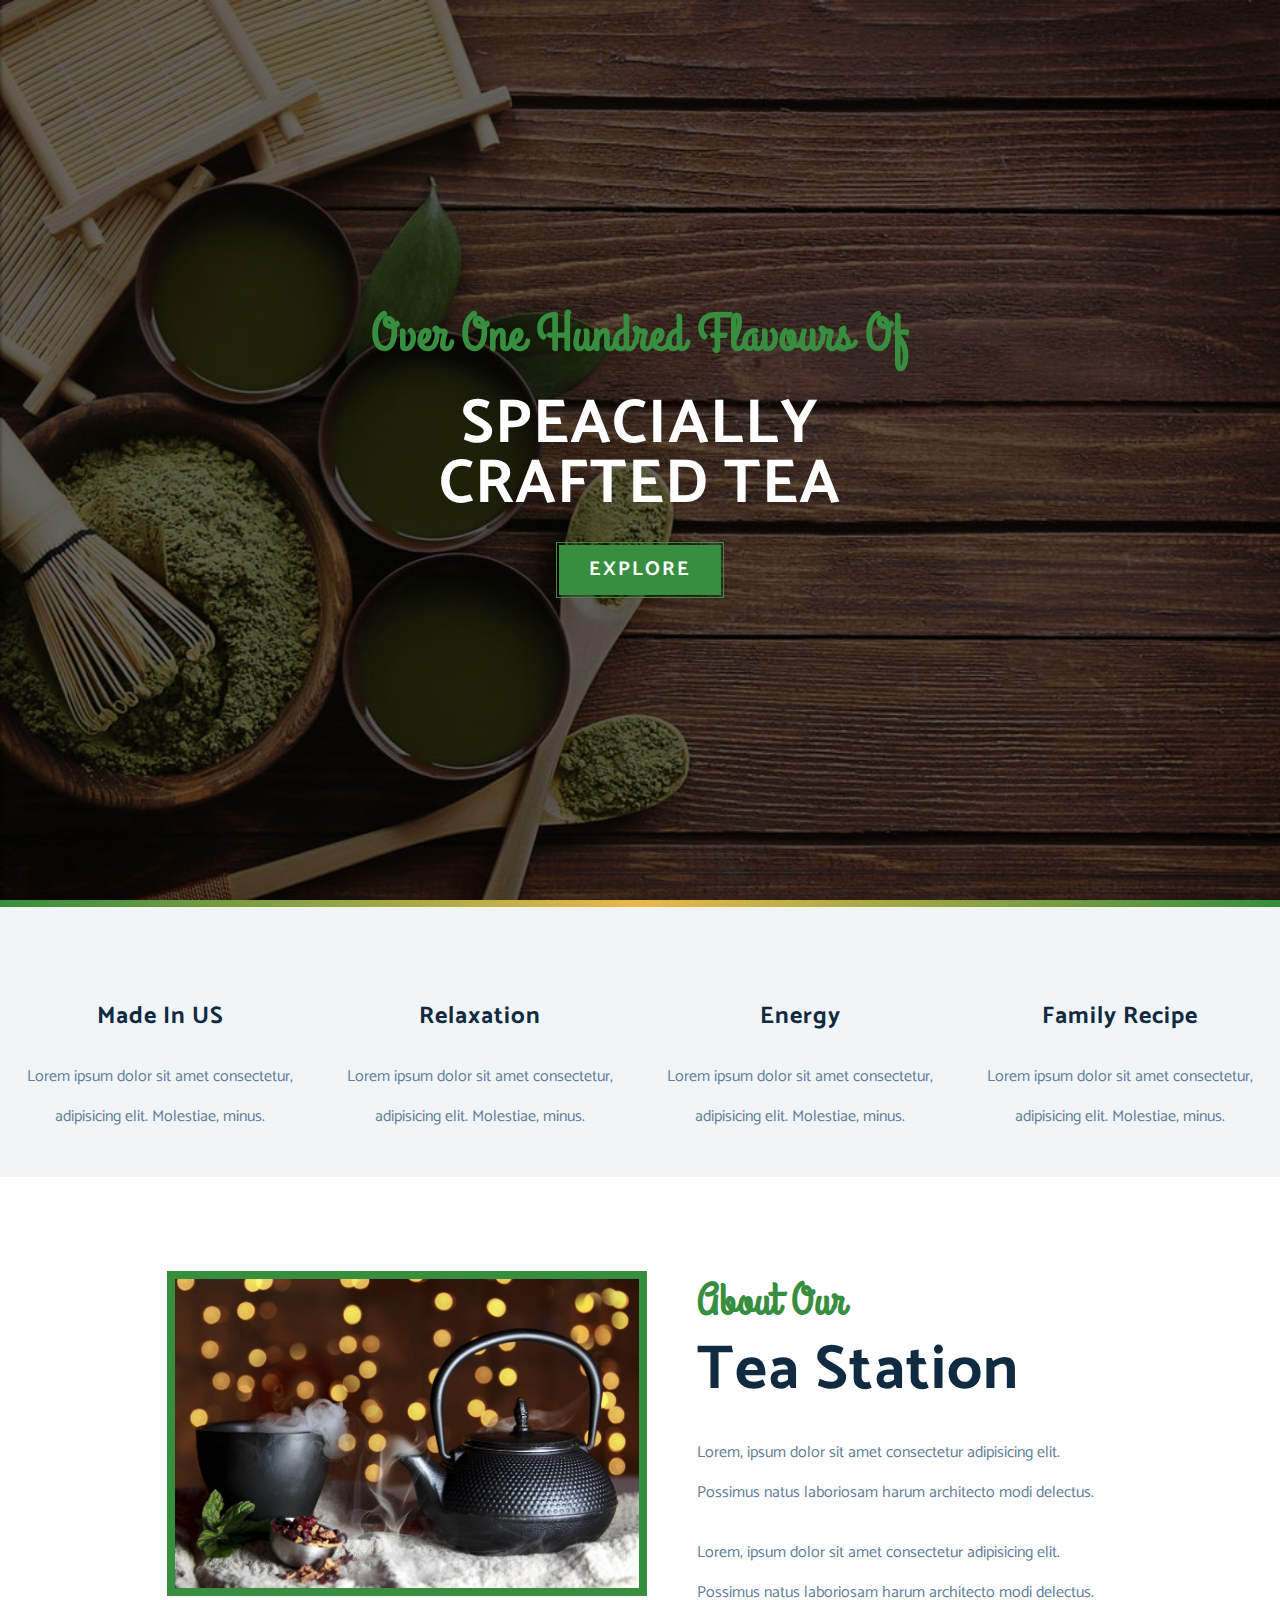
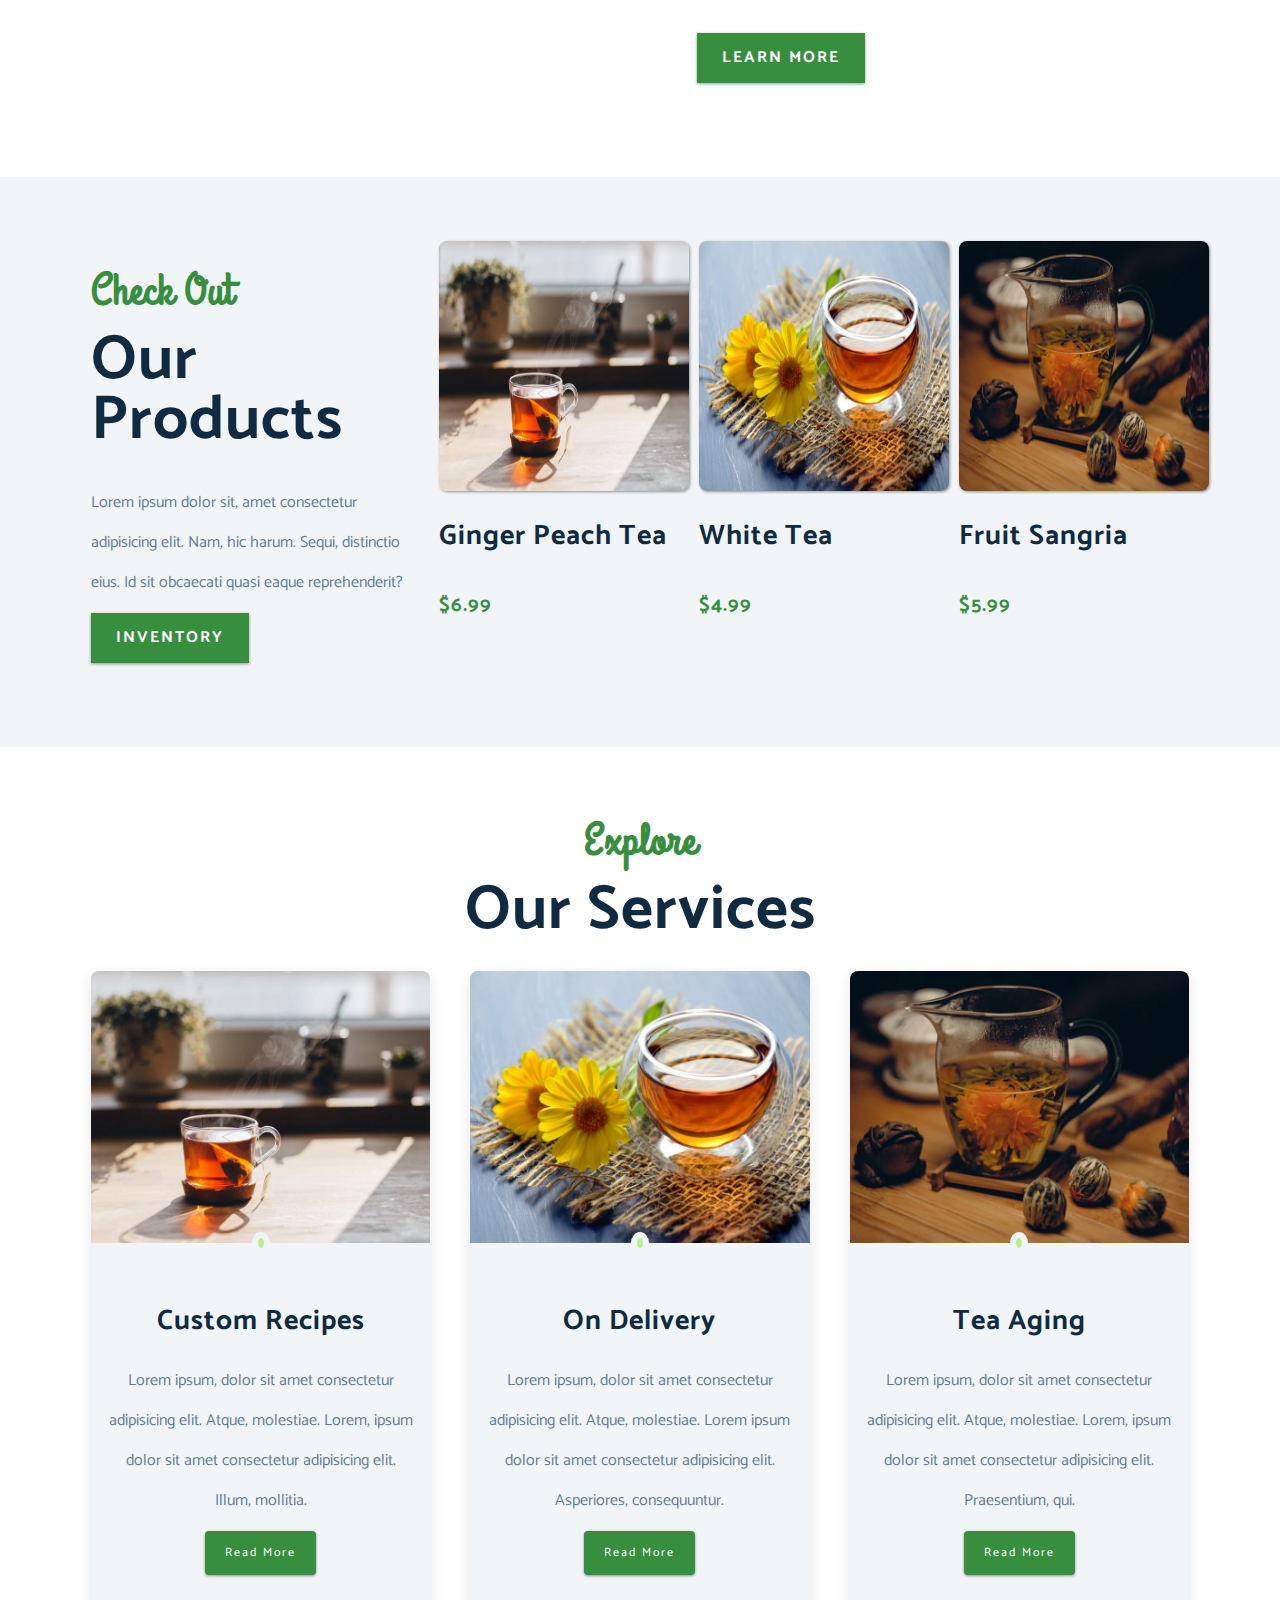
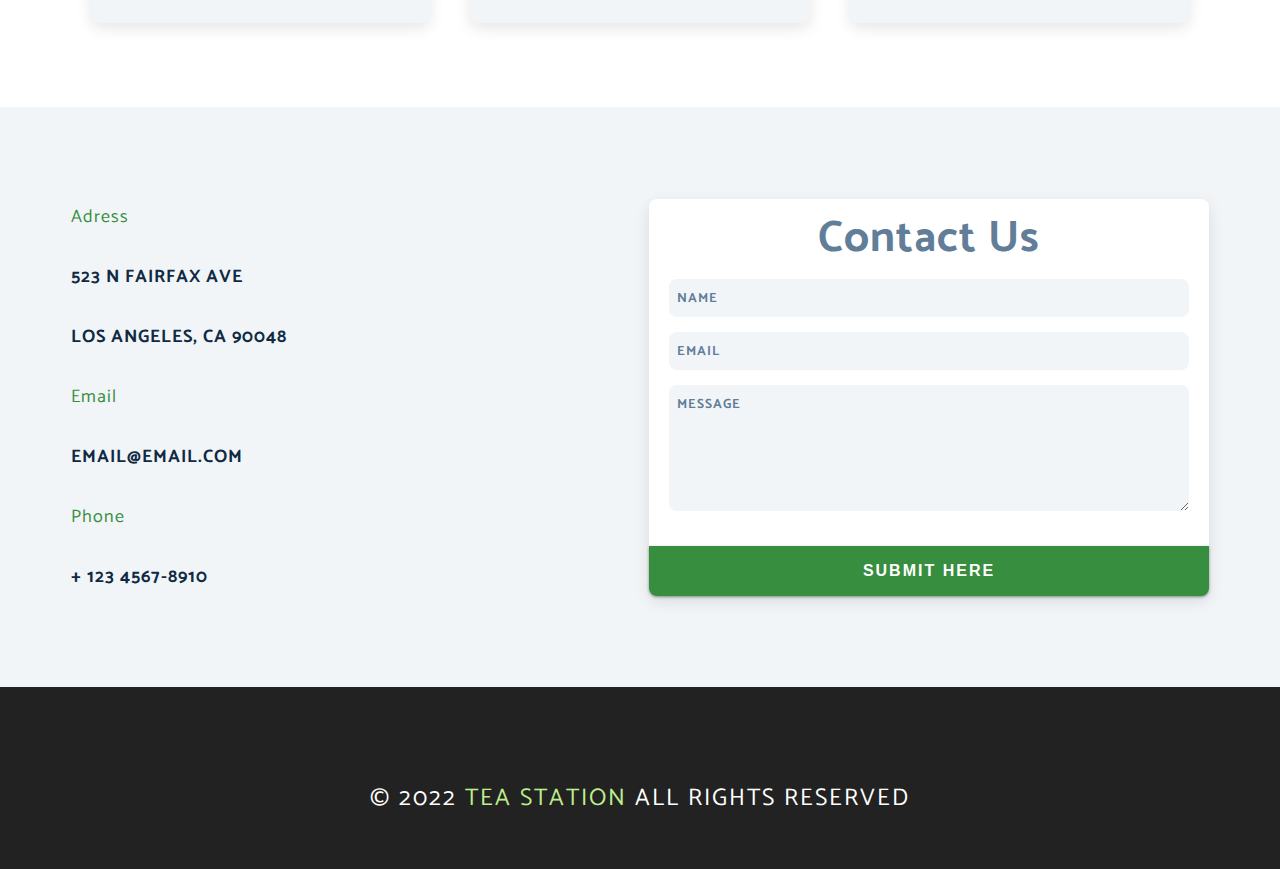
<file: index.html>
<!DOCTYPE html>
<html lang="en">
<head>
    <meta charset="UTF-8">
    <meta http-equiv="X-UA-Compatible" content="IE=edge">
    <meta name="viewport" content="width=device-width, initial-scale=1.0">
    <title>Tea Statio</title>
    <!-- Fonts -->
    <link rel="preconnect" href="https://fonts.googleapis.com">
    <link rel="preconnect" href="https://fonts.gstatic.com" crossorigin>
    <link href="https://fonts.googleapis.com/css2?family=Catamaran:wght@400;700&family=Grand+Hotel&display=swap" rel="stylesheet">
    <!-- Font awesome -->
    <link rel="stylesheet" href="https://cdnjs.cloudflare.com/ajax/libs/font-awesome/6.1.1/css/all.min.css" integrity="sha512-KfkfwYDsLkIlwQp6LFnl8zNdLGxu9YAA1QvwINks4PhcElQSvqcyVLLD9aMhXd13uQjoXtEKNosOWaZqXgel0g==" crossorigin="anonymous" referrerpolicy="no-referrer" />
    <!-- style -->
    <link rel="stylesheet" href="assets/css/style.css">
    
</head>
<body>
    <!-- navbar -->
    <!-- navbutton -->
    <span class="nav-btn" id="nav-btn">
        <i class="fas fa-bars"></i>
    </span>
    <nav class="navbar" id="navbar">
        <div class="nav-header">
            <span class="nav-close" id="nav-close">
                <i class="fas fa-times"></i>
            </span>
        </div>
        <ul class="nav-items">
            <li><a href="index.html" class="nav-link">Home</a></li>
            <li><a href="skills.html" class="nav-link">Skills</a></li>
            <li><a href="about.html" class="nav-link">About</a></li>
            <li><a href="products.html" class="nav-link">Products</a></li>
        </ul>
    </nav>
    <!-- header -->
    <header class="header">
        <div class="banner">
            <h2>Over one hundred flavours of</h2>
            <h1>speacially </br>crafted tea</h1>
            <a href="" class="btn banner-btn">Explore</a>
        </div>
    </header>
    <!-- end of header -->
    <div class="content-divider"></div>
    <!-- skill-->
    <section class="skills clearfix">
        <!-- single skills -->
        <article class="skill">
            <span class="skill-icon">
                <i class="fas fa-mug-hot"></i>
            </span>
            <h4 class="skill-title">
                Made in US
            </h4>
            <p class="skill-text">
                Lorem ipsum dolor sit amet consectetur, adipisicing elit. Molestiae, minus.
            </p>
        </article>
        <!-- end of single skills -->
        <!-- single skills -->
        <article class="skill">
            <span class="skill-icon">
                <i class="fas fa-glass-cheers"></i>
            </span>
            <h4 class="skill-title">
                Relaxation
            </h4>
            <p class="skill-text">
                Lorem ipsum dolor sit amet consectetur, adipisicing elit. Molestiae, minus.
            </p>
        </article>
        <!-- end of single skills -->
        <!-- single skills -->
        <article class="skill">
            <span class="skill-icon">
                <i class="fas fa-bomb"></i>
            </span>
            <h4 class="skill-title">
                Energy
            </h4>
            <p class="skill-text">
                Lorem ipsum dolor sit amet consectetur, adipisicing elit. Molestiae, minus.
            </p>
        </article>
        <!-- end of single skills -->
        <!-- single skills -->
        <article class="skill">
            <span class="skill-icon">
                <i class="fas fa-mortar-pestle"></i>
            </span>
            <h4 class="skill-title">
                Family Recipe
            </h4>
            <p class="skill-text">
                Lorem ipsum dolor sit amet consectetur, adipisicing elit. Molestiae, minus.
            </p>
        </article>
        <!-- end of single skills -->
    </section>
    <!-- end of skill -->
    <!-- about -->
    <section>
        <div class="section-center">
            <div class="about-image">
                <div class="about-image-container">
                    <img src="assets/images/about-bcg.jpeg" alt="">
                </div>
            </div>
            <div class="about-info">
                <!-- section title -->
                <div class="section-title">
                    <h3>About our</h3>
                    <h1>Tea Station</h1>
                </div>
                <!--end of section title -->
                <p class="about-text">Lorem, ipsum dolor sit amet consectetur adipisicing elit. Possimus natus laboriosam harum architecto modi delectus.</p>
                <p class="about-text">Lorem, ipsum dolor sit amet consectetur adipisicing elit. Possimus natus laboriosam harum architecto modi delectus.</p>
                <a href="about.html" class="btn">learn more</a>
            </div>
        </div>
    </section>
    <!-- end ofabout -->
    <!-- our products -->
    <section class="products">
        <div class="section-center">
            <div class="products-info">
                <div class="section-title">
                    <h3>Check out</h3>
                    <h1>our products</h1>
                </div>
                <p class="products-text">Lorem ipsum dolor sit, amet consectetur adipisicing elit. Nam, hic harum. Sequi, distinctio eius. Id sit obcaecati quasi eaque reprehenderit?</p>
                <a href="" class="btn">Inventory</a>
            </div>
            <div class="products-card">
                <img src="assets/images/product-1.jpeg" alt="">
                <h3>ginger peach tea</h3>
                <h4>$6.99</h4>
            </div>
            <div class="products-card">
                <img src="assets/images/product-2.jpeg" alt="">
                <h3>white tea</h3>
                <h4>$4.99</h4>
            </div>
            <div class="products-card">
                <img src="assets/images/product-3.jpeg" alt="">
                <h3>fruit sangria</h3>
                <h4>$5.99</h4>
            </div>
        </div>
    </section>
    <!-- end of our products -->
    <!-- services -->
    <section class="services">
        <div class="section-title services-title">
            <h3>Explore</h3>
            <h1>our services</h1>
        </div>
        <div class="section-center">
            <div class="service-card">
                <div class="service-image-container">
                    <img src="assets/images/product-1.jpeg" alt="">
                    <span class="service-icon">
                        <i class="fas fa-mortar-pestle fa-fw"></i>
                    </span>
                </div>
                <div class="service-info">
                    <h4>custom recipes</h4>
                    <p>Lorem ipsum, dolor sit amet consectetur adipisicing elit. Atque, molestiae. Lorem, ipsum dolor sit amet consectetur adipisicing elit. Illum, mollitia.</p>
                    <a href="products.html" class="btn services-btn">read more</a>
                </div>
            </div>
            <div class="service-card">
                <div class="service-image-container">
                    <img src="assets/images/product-2.jpeg" alt="">
                    <span class="service-icon">
                        <i class="fas fa-home fa-fw"></i>
                    </span>
                </div>
                <div class="service-info">
                    <h4>on delivery</h4>
                    <p>Lorem ipsum, dolor sit amet consectetur adipisicing elit. Atque, molestiae. Lorem ipsum dolor sit amet consectetur adipisicing elit. Asperiores, consequuntur.</p>
                    <a href="products.html" class="btn services-btn">read more</a>
                </div>
            </div>
            <div class="service-card">
                <div class="service-image-container">
                    <img src="assets/images/product-3.jpeg" alt="">
                    <span class="service-icon">
                        <i class="fas fa-mug-hot fa-fw"></i>
                    </span>
                </div>
                <div class="service-info">
                    <h4>Tea Aging</h4>
                    <p>Lorem ipsum, dolor sit amet consectetur adipisicing elit. Atque, molestiae. Lorem, ipsum dolor sit amet consectetur adipisicing elit. Praesentium, qui.</p>
                    <a href="products.html" class="btn services-btn">read more</a>
                </div>
            </div>
        </div>
    </section>
    <!-- end of services -->
    <!-- contact -->
    <section class="contact">
        <div class="section-center around">
            <div class="contact-info">

               <div class="contact-item">
                    <h4 class="contact-title">
                    <span class="contact-icon">
                        <i class="fas fa-location-arrow"></i>
                    </span>
                    Adress 
                    </h4>    
                    <h4 class="contact-text">523 n fairfax ave</br> los angeles, ca 90048</h4>
                </div>
               <div class="contact-item">
                    <h4 class="contact-title">
                    <span class="contact-icon">
                        <i class="fas fa-envelope"></i>
                    </span>
                    Email 
                    </h4>    
                    <h4 class="contact-text">email@email.com</h4>
                </div>
               <div class="contact-item">
                    <h4 class="contact-title">
                    <span class="contact-icon">
                        <i class="fas fa-phone"></i>
                    </span>
                    Phone 
                    </h4>    
                    <h4 class="contact-text">+ 123 4567-8910</h4>
                </div>

            </div>
            <div class="contact-form">
                <h3>Contact us</h3>
                <form action="">
                    <div class="form-group">
                    <input class="form-items" type="text" name="nam" id="nam" placeholder="NAME">
                    <input class="form-items" type="email" name="email" id="email" placeholder="EMAIL">
                    <textarea class="form-items" name="msg" id="msg" rows="5" placeholder="MESSAGE"></textarea>
                    </div>
                    <button type="submit" class="btn submit-btn">Submit here</button>
                </form>
            </div>
        </div>
    </section>
    <!-- end of contact -->
    <!-- footer -->
    <footer class="footer">
        <div class="section-center footer-padding">
            <div class="social-icons">
                
                    <a href="" class="social-icon"><i class="fab fa-facebook"></i></a>             
                    <a href="" class="social-icon"><i class="fab fa-twitter"></i></a>
                    <a href="" class="social-icon"><i class="fab fa-instagram"></i></a>
            </div>    
                <h4 class='footer-text'>
                    &copy; 2022 <span>Tea Station</span> All rights reserved
                </h4>
                
            
        </div>
    </footer>
    <!-- end of footer -->
    <script src="assets/js/script.js"></script>
</body>
</html>
</file>
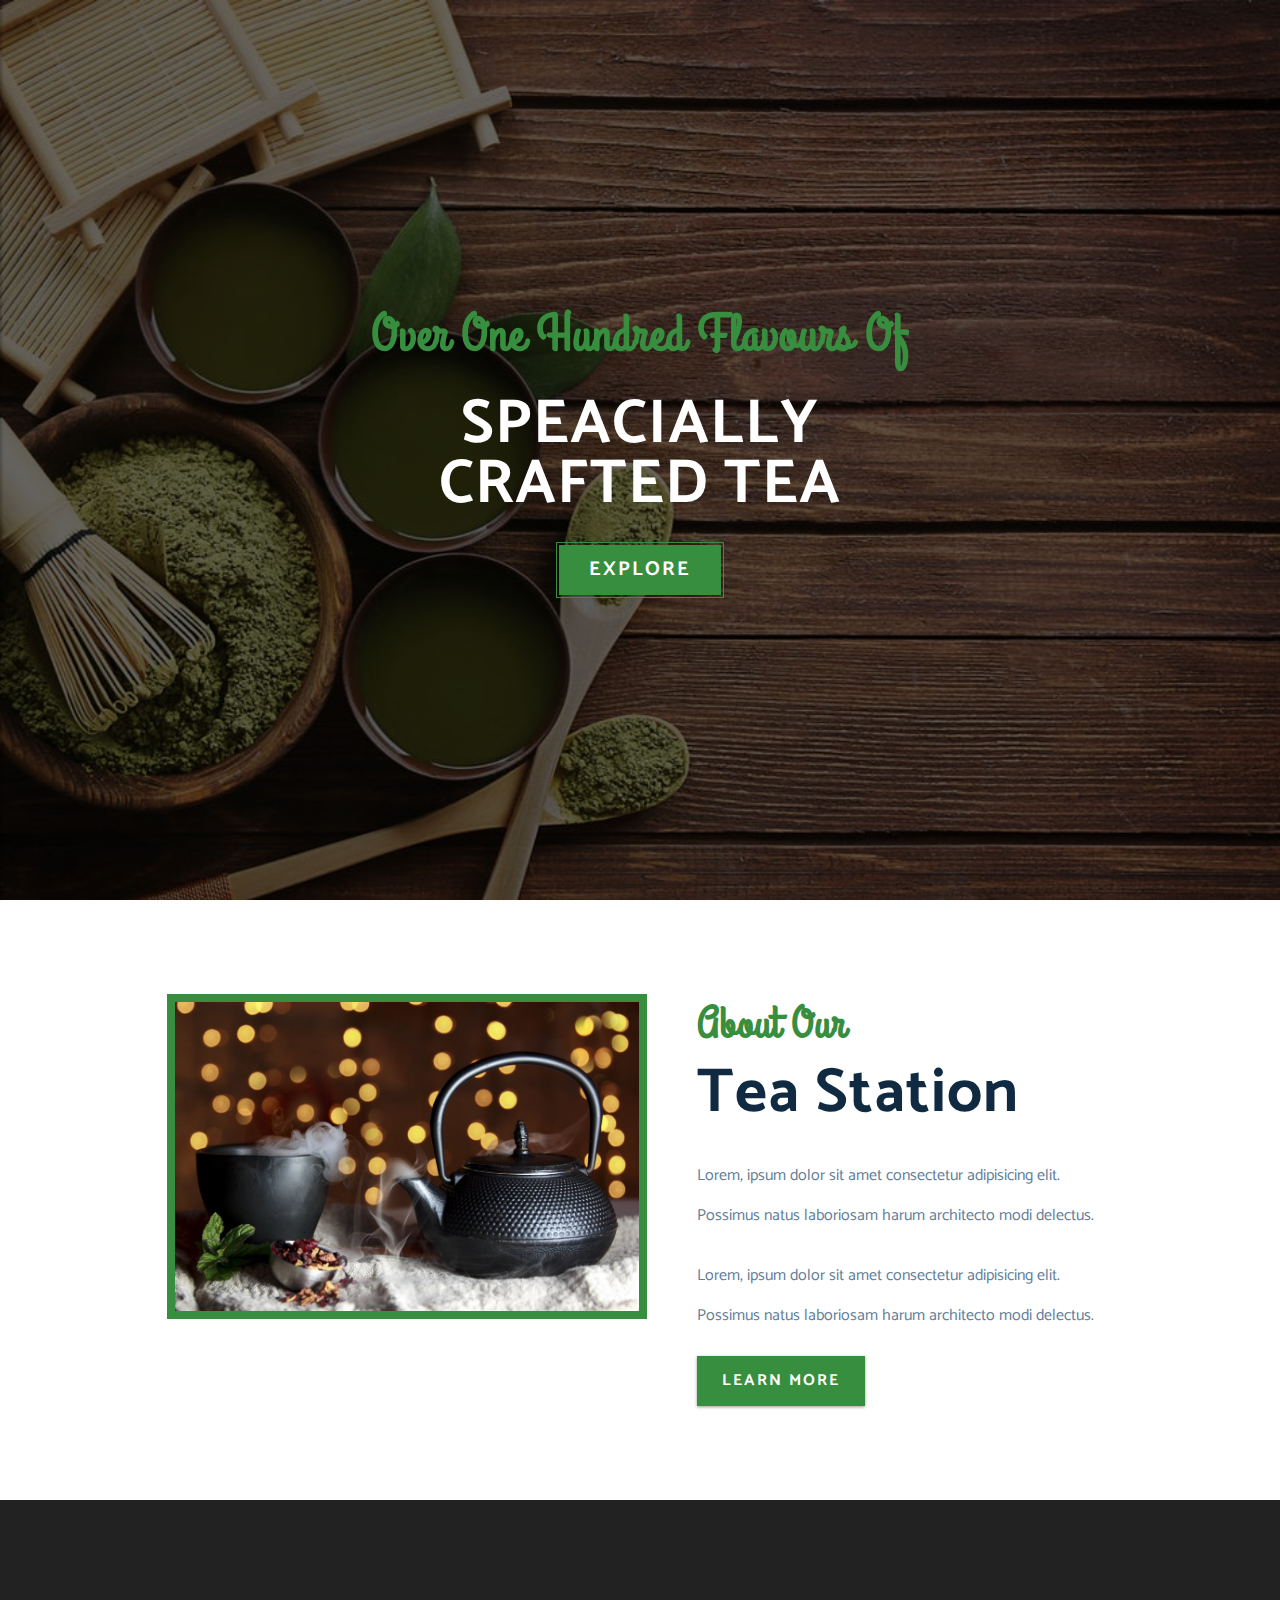
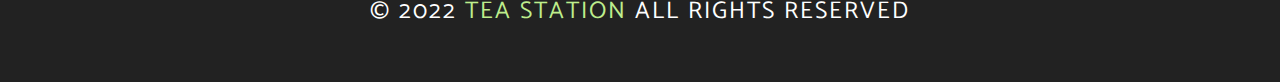
<file: about.html>
<!DOCTYPE html>
<html lang="en">
<head>
    <meta charset="UTF-8">
    <meta http-equiv="X-UA-Compatible" content="IE=edge">
    <meta name="viewport" content="width=device-width, initial-scale=1.0">
    <title>Tea Statio</title>
    <!-- Fonts -->
    <link rel="preconnect" href="https://fonts.googleapis.com">
    <link rel="preconnect" href="https://fonts.gstatic.com" crossorigin>
    <link href="https://fonts.googleapis.com/css2?family=Catamaran:wght@400;700&family=Grand+Hotel&display=swap" rel="stylesheet">
    <!-- Font awesome -->
    <link rel="stylesheet" href="https://cdnjs.cloudflare.com/ajax/libs/font-awesome/6.1.1/css/all.min.css" integrity="sha512-KfkfwYDsLkIlwQp6LFnl8zNdLGxu9YAA1QvwINks4PhcElQSvqcyVLLD9aMhXd13uQjoXtEKNosOWaZqXgel0g==" crossorigin="anonymous" referrerpolicy="no-referrer" />
    <!-- style -->
    <link rel="stylesheet" href="assets/css/style.css">
    
</head>
<body>
    <!-- navbar -->
    <!-- navbutton -->
    <span class="nav-btn" id="nav-btn">
        <i class="fas fa-bars"></i>
    </span>
    <nav class="navbar" id="navbar">
        <div class="nav-header">
            <span class="nav-close" id="nav-close">
                <i class="fas fa-times"></i>
            </span>
        </div>
        <ul class="nav-items">
            <li><a href="index.html" class="nav-link">Home</a></li>
            <li><a href="skills.html" class="nav-link">Skills</a></li>
            <li><a href="about.html" class="nav-link">About</a></li>
            <li><a href="products.html" class="nav-link">Products</a></li>
        </ul>
    </nav>
    <!-- header -->
    <header class="header">
        <div class="banner">
            <h2>Over one hundred flavours of</h2>
            <h1>speacially </br>crafted tea</h1>
            <a href="" class="btn banner-btn">Explore</a>
        </div>
    </header>
    <!-- end of header -->
        <!-- about -->
    <section>
        <div class="section-center">
            <div class="about-image">
                <div class="about-image-container">
                    <img src="assets/images/about-bcg.jpeg" alt="">
                </div>
            </div>
            <div class="about-info">
                <!-- section title -->
                <div class="section-title">
                    <h3>About our</h3>
                    <h1>Tea Station</h1>
                </div>
                <!--end of section title -->
                <p class="about-text">Lorem, ipsum dolor sit amet consectetur adipisicing elit. Possimus natus laboriosam harum architecto modi delectus.</p>
                <p class="about-text">Lorem, ipsum dolor sit amet consectetur adipisicing elit. Possimus natus laboriosam harum architecto modi delectus.</p>
                <a href="about.html" class="btn">learn more</a>
            </div>
        </div>
    </section>
    <!-- end ofabout -->
    <!-- footer -->
    <footer class="footer">
        <div class="section-center footer-padding">
            <div class="social-icons">
                
                    <a href="" class="social-icon"><i class="fab fa-facebook"></i></a>             
                    <a href="" class="social-icon"><i class="fab fa-twitter"></i></a>
                    <a href="" class="social-icon"><i class="fab fa-instagram"></i></a>
            </div>    
                <h4 class='footer-text'>
                    &copy; 2022 <span>Tea Station</span> All rights reserved
                </h4>
                
            
        </div>
    </footer>
    <!-- end of footer -->
    <script src="assets/js/script.js"></script>
    </body>
</html>
</file>
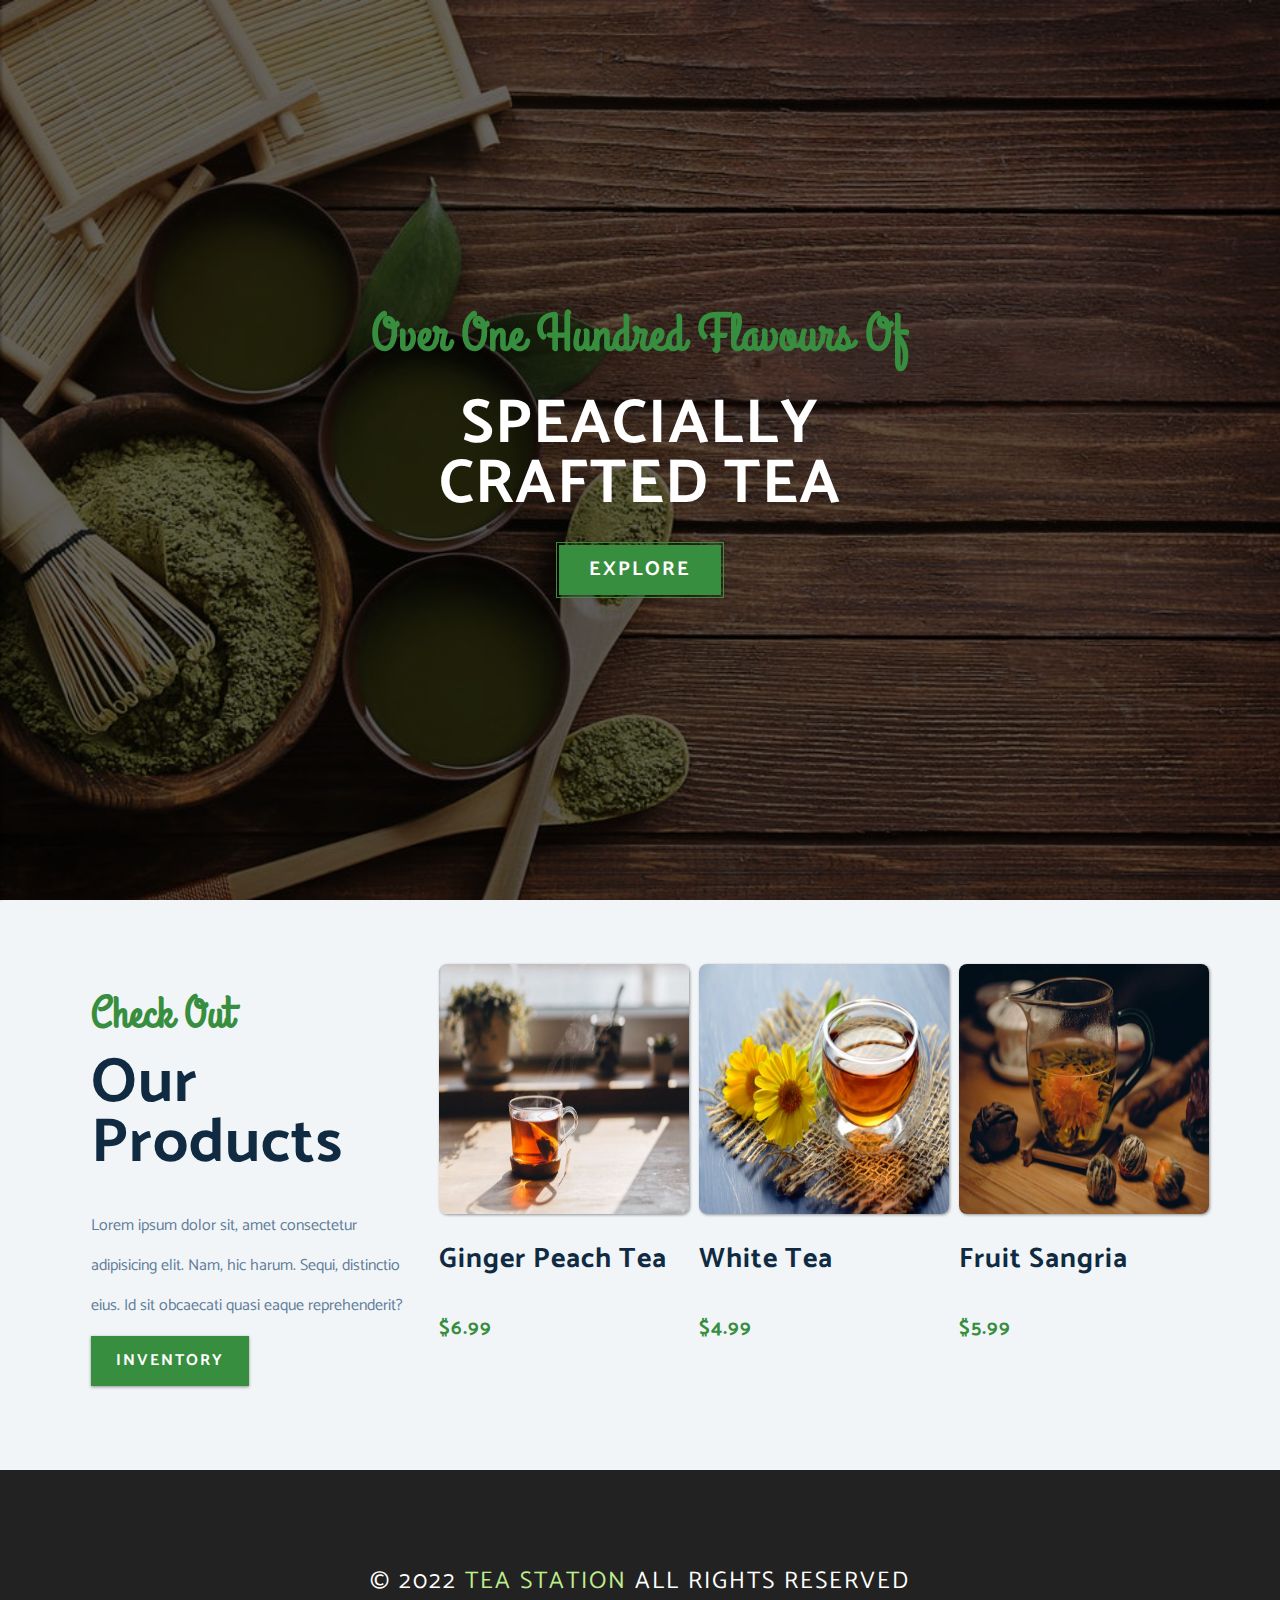
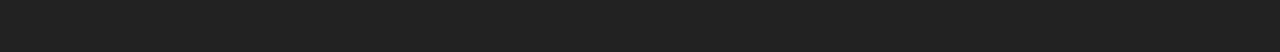
<file: products.html>
<!DOCTYPE html>
<html lang="en">
<head>
    <meta charset="UTF-8">
    <meta http-equiv="X-UA-Compatible" content="IE=edge">
    <meta name="viewport" content="width=device-width, initial-scale=1.0">
    <title>Tea Statio</title>
    <!-- Fonts -->
    <link rel="preconnect" href="https://fonts.googleapis.com">
    <link rel="preconnect" href="https://fonts.gstatic.com" crossorigin>
    <link href="https://fonts.googleapis.com/css2?family=Catamaran:wght@400;700&family=Grand+Hotel&display=swap" rel="stylesheet">
    <!-- Font awesome -->
    <link rel="stylesheet" href="https://cdnjs.cloudflare.com/ajax/libs/font-awesome/6.1.1/css/all.min.css" integrity="sha512-KfkfwYDsLkIlwQp6LFnl8zNdLGxu9YAA1QvwINks4PhcElQSvqcyVLLD9aMhXd13uQjoXtEKNosOWaZqXgel0g==" crossorigin="anonymous" referrerpolicy="no-referrer" />
    <!-- style -->
    <link rel="stylesheet" href="assets/css/style.css">
    
</head>
<body>
    <!-- navbar -->
    <!-- navbutton -->
    <span class="nav-btn" id="nav-btn">
        <i class="fas fa-bars"></i>
    </span>
    <nav class="navbar" id="navbar">
        <div class="nav-header">
            <span class="nav-close" id="nav-close">
                <i class="fas fa-times"></i>
            </span>
        </div>
        <ul class="nav-items">
            <li><a href="index.html" class="nav-link">Home</a></li>
            <li><a href="skills.html" class="nav-link">Skills</a></li>
            <li><a href="about.html" class="nav-link">About</a></li>
            <li><a href="products.html" class="nav-link">Products</a></li>
        </ul>
    </nav>
    <!-- header -->
    <header class="header">
        <div class="banner">
            <h2>Over one hundred flavours of</h2>
            <h1>speacially </br>crafted tea</h1>
            <a href="" class="btn banner-btn">Explore</a>
        </div>
    </header>
    <!-- end of header -->
     <!-- our products -->
    <section class="products">
        <div class="section-center">
            <div class="products-info">
                <div class="section-title">
                    <h3>Check out</h3>
                    <h1>our products</h1>
                </div>
                <p class="products-text">Lorem ipsum dolor sit, amet consectetur adipisicing elit. Nam, hic harum. Sequi, distinctio eius. Id sit obcaecati quasi eaque reprehenderit?</p>
                <a href="" class="btn">Inventory</a>
            </div>
            <div class="products-card">
                <img src="assets/images/product-1.jpeg" alt="">
                <h3>ginger peach tea</h3>
                <h4>$6.99</h4>
            </div>
            <div class="products-card">
                <img src="assets/images/product-2.jpeg" alt="">
                <h3>white tea</h3>
                <h4>$4.99</h4>
            </div>
            <div class="products-card">
                <img src="assets/images/product-3.jpeg" alt="">
                <h3>fruit sangria</h3>
                <h4>$5.99</h4>
            </div>
        </div>
    </section>
    <!-- end of our products -->
       <!-- footer -->
    <footer class="footer">
        <div class="section-center footer-padding">
            <div class="social-icons">
                
                    <a href="" class="social-icon"><i class="fab fa-facebook"></i></a>             
                    <a href="" class="social-icon"><i class="fab fa-twitter"></i></a>
                    <a href="" class="social-icon"><i class="fab fa-instagram"></i></a>
            </div>    
                <h4 class='footer-text'>
                    &copy; 2022 <span>Tea Station</span> All rights reserved
                </h4>
                
            
        </div>
    </footer>
    <!-- end of footer -->
    <script src="assets/js/script.js"></script>
    </body>
</html>
</file>
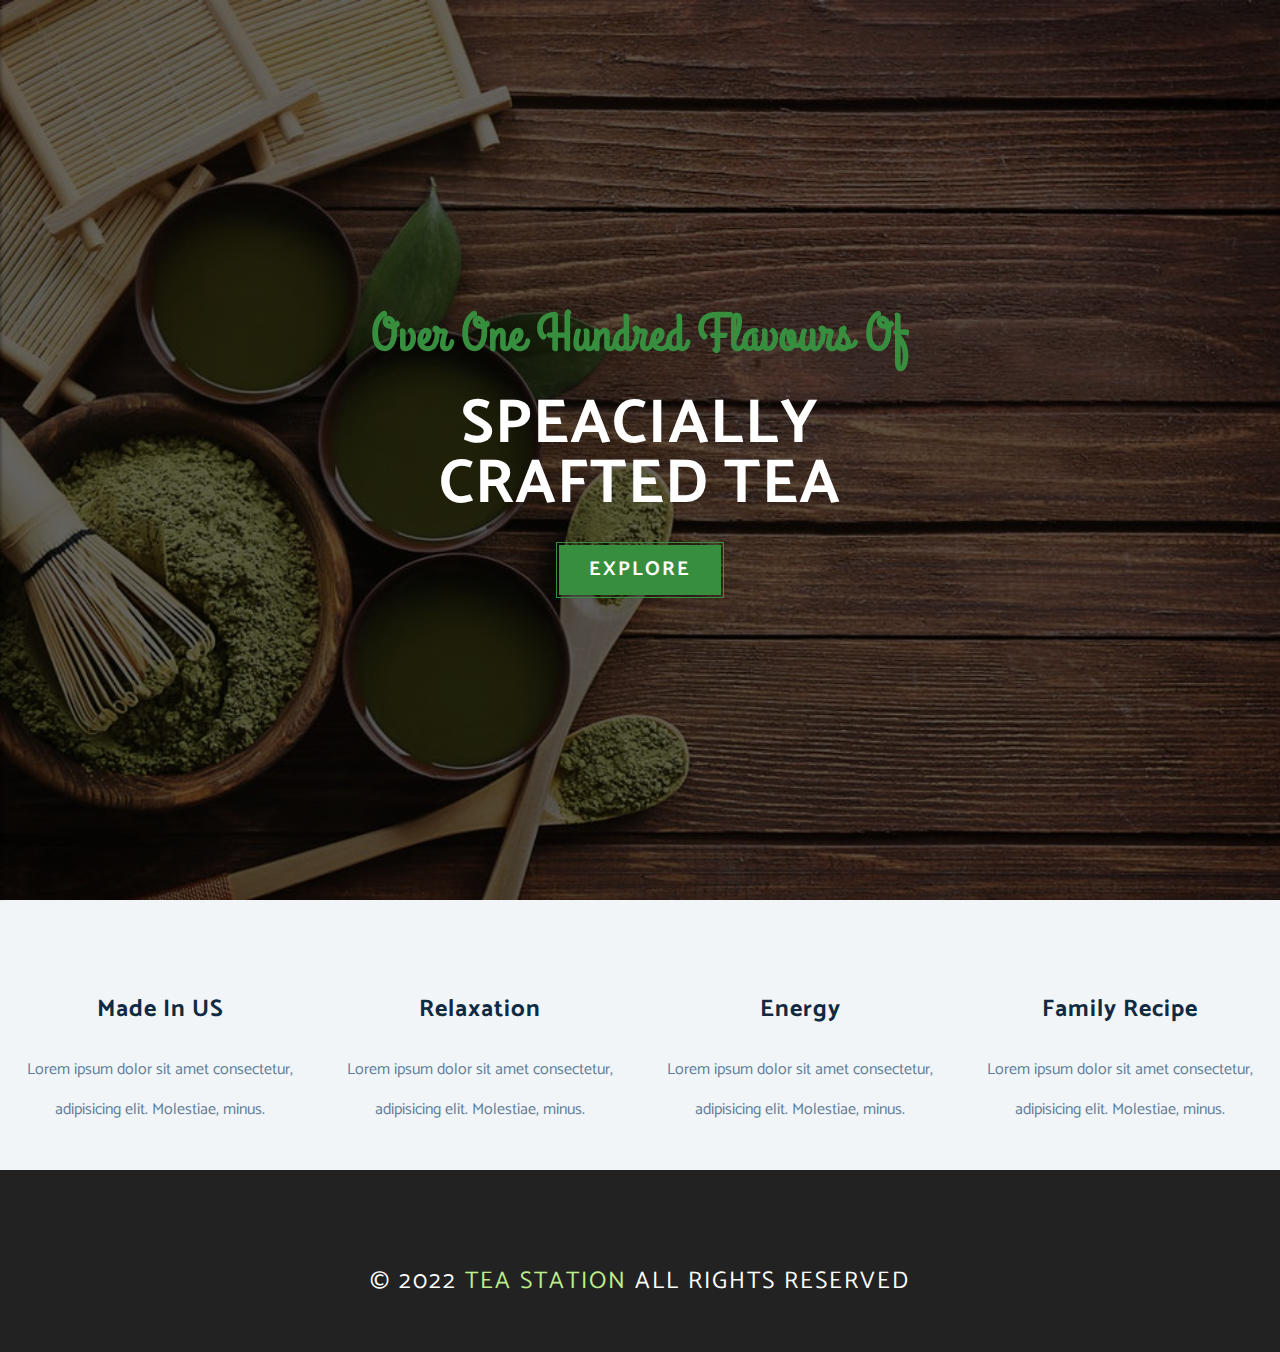
<file: skills.html>
<!DOCTYPE html>
<html lang="en">
<head>
    <meta charset="UTF-8">
    <meta http-equiv="X-UA-Compatible" content="IE=edge">
    <meta name="viewport" content="width=device-width, initial-scale=1.0">
    <title>Tea Statio</title>
    <!-- Fonts -->
    <link rel="preconnect" href="https://fonts.googleapis.com">
    <link rel="preconnect" href="https://fonts.gstatic.com" crossorigin>
    <link href="https://fonts.googleapis.com/css2?family=Catamaran:wght@400;700&family=Grand+Hotel&display=swap" rel="stylesheet">
    <!-- Font awesome -->
    <link rel="stylesheet" href="https://cdnjs.cloudflare.com/ajax/libs/font-awesome/6.1.1/css/all.min.css" integrity="sha512-KfkfwYDsLkIlwQp6LFnl8zNdLGxu9YAA1QvwINks4PhcElQSvqcyVLLD9aMhXd13uQjoXtEKNosOWaZqXgel0g==" crossorigin="anonymous" referrerpolicy="no-referrer" />
    <!-- style -->
    <link rel="stylesheet" href="assets/css/style.css">
    
</head>
<body>
    <!-- navbar -->
    <!-- navbutton -->
    <span class="nav-btn" id="nav-btn">
        <i class="fas fa-bars"></i>
    </span>
    <nav class="navbar" id="navbar">
        <div class="nav-header">
            <span class="nav-close" id="nav-close">
                <i class="fas fa-times"></i>
            </span>
        </div>
        <ul class="nav-items">
            <li><a href="index.html" class="nav-link">Home</a></li>
            <li><a href="skills.html" class="nav-link">Skills</a></li>
            <li><a href="about.html" class="nav-link">About</a></li>
            <li><a href="products.html" class="nav-link">Products</a></li>
        </ul>
    </nav>
    <!-- header -->
    <header class="header">
        <div class="banner">
            <h2>Over one hundred flavours of</h2>
            <h1>speacially </br>crafted tea</h1>
            <a href="" class="btn banner-btn">Explore</a>
        </div>
    </header>
    <!-- end of header -->
    <!-- skill-->
    <section class="skills clearfix">
        <!-- single skills -->
        <article class="skill">
            <span class="skill-icon">
                <i class="fas fa-mug-hot"></i>
            </span>
            <h4 class="skill-title">
                Made in US
            </h4>
            <p class="skill-text">
                Lorem ipsum dolor sit amet consectetur, adipisicing elit. Molestiae, minus.
            </p>
        </article>
        <!-- end of single skills -->
        <!-- single skills -->
        <article class="skill">
            <span class="skill-icon">
                <i class="fas fa-glass-cheers"></i>
            </span>
            <h4 class="skill-title">
                Relaxation
            </h4>
            <p class="skill-text">
                Lorem ipsum dolor sit amet consectetur, adipisicing elit. Molestiae, minus.
            </p>
        </article>
        <!-- end of single skills -->
        <!-- single skills -->
        <article class="skill">
            <span class="skill-icon">
                <i class="fas fa-bomb"></i>
            </span>
            <h4 class="skill-title">
                Energy
            </h4>
            <p class="skill-text">
                Lorem ipsum dolor sit amet consectetur, adipisicing elit. Molestiae, minus.
            </p>
        </article>
        <!-- end of single skills -->
        <!-- single skills -->
        <article class="skill">
            <span class="skill-icon">
                <i class="fas fa-mortar-pestle"></i>
            </span>
            <h4 class="skill-title">
                Family Recipe
            </h4>
            <p class="skill-text">
                Lorem ipsum dolor sit amet consectetur, adipisicing elit. Molestiae, minus.
            </p>
        </article>
        <!-- end of single skills -->
    </section>
    <!-- end of skill -->
       <!-- footer -->
    <footer class="footer">
        <div class="section-center footer-padding">
            <div class="social-icons">
                
                    <a href="" class="social-icon"><i class="fab fa-facebook"></i></a>             
                    <a href="" class="social-icon"><i class="fab fa-twitter"></i></a>
                    <a href="" class="social-icon"><i class="fab fa-instagram"></i></a>
            </div>    
                <h4 class='footer-text'>
                    &copy; 2022 <span>Tea Station</span> All rights reserved
                </h4>
                
            
        </div>
    </footer>
    <!-- end of footer -->
    <script src="assets/js/script.js"></script>
    </body>
</html>
</file>
<file: assets/css/style.css>
/* 
===========
fonts 
===========
font-family: 'Catamaran', sans-serif;
font-family: 'Grand Hotel', cursive;
*/

/* 
===========
Variables
===========
*/
:root {
  --clr-primary: #378e3e;
  --clr-primary-light: #beed8c;
  --clr-grey-1: #102a42;
  --clr-grey-5: #617d98;
  --clr-grey-10: #f1f5f8;
  --clr-white: #fff;
  --ff-primary: "Catamaran";
  --ff-secondary: "Grand Hotel";
  --transition: all 0.3s linear;
  --letterspacing: 1px;
  --radius: 8px;
}
/* 
==========
Global Settings
==========
*/
* {
  margin: 0;
  padding: 0;
  box-sizing: border-box;
}
body {
  font-family: var(--ff-primary);
  background: var(--clr-white);
  color: var(--clr-grey-1);
  line-height: 40px;
  font-size: 14px;
}
a {
  text-decoration: none;
}
img {
  width: 100%;
  display: block;
}
h1,
h2,
h3,
h4 {
  letter-spacing: var(--letterspacing);
  text-transform: capitalize;
  line-height: 40px;
  margin-bottom: 10px;
}
h1 {
  font-size: 42px;
}
h2 {
  font-size: 32px;
}
h3 {
  font-size: 24px;
}
h4 {
  font-size: 14px;
}
p {
  margin-bottom: 10px;
}
@media screen and (min-width: 800px) {
  h1 {
    font-size: 62px;
  }
  h2 {
    font-size: 52px;
  }
  h3 {
    font-size: 44px;
  }
  h4 {
    font-size: 24px;
  }
  body {
    font-size: 16px;
  }
  h1,
  h2,
  h3,
  h4 {
    line-height: 60px;
  }
}
.btn {
  color: var(--clr-white);
  background: var(--clr-primary);
  padding: 5px 25px;
  text-transform: uppercase;
  letter-spacing: 2px;
  display: inline-block;
  transition: var(--transition);
  font-weight: 700;
  border: none;
  box-shadow: 0 1px 3px rgba(0, 0, 0, 0.4);
  font-size: 16px;
}
.btn:hover {
  color: var(--clr-primary);
  background: var(--clr-primary-light);
}
.banner-btn {
  outline: 1.5px solid var(--clr-primary);
  outline-offset: 2.5px;
  font-size: 20px;
  padding: 5px 30px;
  animation: button 3s linear 1;
}
.section-title h3 {
  font-family: var(--ff-secondary);
  color: var(--clr-primary);
}
.section-title {
  margin-bottom: 32px;
}
.section-center {
  padding: 64px 0;
  width: 85vw;
  max-width: 1170px;
  margin: 0 auto;
}
@media screen and (min-width: 992px) {
  .section-center {
    width: 95vw;
    padding: 64px 16px;
  }
}
/* 
==========
Animation
==========
*/
@keyframes bounce {
  0% {
    transform: scale(1);
  }
  50% {
    transform: scale(1.5);
  }
  100% {
    transform: scale(1);
  }
}
@keyframes slideFromRight {
  0% {
    transform: translateX(1000px);
    opacity: 0;
  }
  25% {
    transform: translateX(-200px);
    opacity: 0.25;
  }
  50% {
    transform: translateX(50px);
    opacity: 0.5;
  }
  100% {
    transform: translateX(0px);
    opacity: 1;
  }
}
@keyframes slideFromLeft {
  0% {
    transform: translateX(-1000px);
    opacity: 0;
  }
  25% {
    transform: translateX(200px);
    opacity: 0.25;
  }
  50% {
    transform: translateX(-50px);
    opacity: 0.5;
  }
  100% {
    transform: translateX(0px);
    opacity: 1;
  }
}
@keyframes button {
  0% {
    transform: scale(1.5);
    opacity: 0;
  }
  50% {
    transform: scale(2);
    opacity: 0.5;
  }
  100% {
    transform: scale(1);
    opacity: 1;
  }
}

/* 
==========
Nav Bar
==========
*/

.nav-btn {
  position: fixed;
  top: 5%;
  left: 5%;
  font-size: 40px;
  color: var(--clr-primary);
  cursor: pointer;
  z-index: 1;
  /* animation */
  animation: bounce 2s ease infinite;
}
.navbar {
  position: absolute;
  top: 0;
  right: 0;
  bottom: 0;
  left: 0;
  background: var(--clr-grey-10);
  z-index: 2;
  box-shadow: 2px 0 2px rgba(0, 0, 0, 0.2);
  /* hide navbar */
  transform: translateX(-100%);
  transition: var(--transition);
}
.showNav {
  transform: translate(0);
  transition: var(--transition);
}
.nav-header {
  text-align: right;
  padding-right: 16px;
}
.nav-close {
  font-size: 40px;
  color: #f29c9c;
  cursor: pointer;
  transition: var(--transition);
}
.nav-close:hover {
  color: #bb2525;
}
.nav-items {
  list-style: none;
}
.nav-link {
  font-size: 24px;
  display: block;
  padding: 4px 16px;
  text-transform: uppercase;
  letter-spacing: 2px;
  color: var(--clr-grey-5);
  transition: var(--transition);
}
.nav-link:hover {
  color: var(--clr-primary);
  background: var(--clr-primary-light);
  transform: translateY(-2px);
  padding-left: 24px;
  border-left: 4px solid var(--clr-primary);
}
@media screen and (min-width: 768px) {
  .navbar {
    width: 30%;
    max-width: 320px;
  }
}
/* 
==========
Header
==========
*/

.header {
  height: 100vh;
  background: linear-gradient(rgba(0, 0, 0, 0.6), rgba(0, 0, 0, 0.6)),
    url("../images/main-bcg.jpeg") center/cover no-repeat fixed;
  display: flex;
  justify-content: center;
  align-items: center;
  /* animation */
  overflow-x: hidden;
}
.banner {
  text-align: center;
}
.banner h2 {
  font-family: var(--ff-secondary);
  color: var(--clr-primary);
  /* animation */
  animation: slideFromRight 3s ease-in-out 1;
}
.banner h1 {
  color: var(--clr-white);
  text-transform: uppercase;
  margin-top: 30px;
  margin-bottom: 30px;
  /* animation */
  animation: slideFromLeft 3s ease-in-out 1;
}

.content-divider {
  height: 7px;
  background: linear-gradient(
    to right,
    var(--clr-primary),
    #e9b949,
    var(--clr-primary)
  );
}

/* 
==========
Skills
==========
*/
.skills {
  background: var(--clr-grey-10);
}
.skill {
  padding: 40px 0;
  text-align: center;
}
.skill-icon {
  color: var(--clr-primary);
  font-size: 25px;
  display: inline-block;
  margin-bottom: 5px;
  transition: var(--transition);
}
.skill-text {
  color: var(--clr-grey-5);
  max-width: 272px;
  margin: 0 auto;
}
.skill:hover {
  background: #fff;
  box-shadow: 0 2px var(--clr-primary); /* sombra só no eixo Y funciona como border bottom.*/
}
.skill:hover .skill-icon {
  transform: translateY(-5px);
}
@media screen and (min-width: 576px) {
  .skills {
    display: grid;
    grid-template-columns: repeat(2, 1fr);
  }
}
@media screen and (min-width: 1170px) {
  .skills {
    display: grid;
    grid-template-columns: repeat(4, 1fr);
  }
}

/* 
==========
About
==========
*/
.about-image,
.about-info {
  padding: 30px 0;
}
.about-image-container {
  background: var(--clr-primary);
  border: 8px solid var(--clr-primary);
  max-width: 480px;
}
.about-text {
  max-width: 416px;
  color: var(--clr-grey-5);
  margin-bottom: 20px;
}
@media screen and (min-width: 996px) {
  .section-center {
    display: flex;
    justify-content: center;
  }
  .about-info {
    margin-left: 50px;
  }
}

/* 
==========
Our Produtcs
==========
*/
.products {
  background: var(--clr-grey-10);
}
.products-info {
  padding: 20px;
}
.products-text {
  color: var(--clr-grey-5);
}
.products-card {
  padding: 20px;
}
.products-card img {
  max-width: 480px;
  border-radius: var(--radius);
  margin-bottom: 15px;
  box-shadow: 1px 1px 3px rgba(0, 0, 0, 0.4);
}
.products-card h4 {
  color: var(--clr-primary);
}
@media screen and (min-width: 996px) {
  .products-card img {
    width: 250px;
    height: 250px;
  }
  .products-card {
    padding: 0;
    margin-left: 10px;
  }
  .products-card h3 {
    font-size: 28px;
  }
  .products-card h4 {
    font-size: 20px;
  }
}
/* 
==========
Services
==========
*/
.services-title {
  margin-top: 64px;
  margin-bottom: -64px;
  text-align: center;
}
.service-card {
  margin: 32px 0;
  background: var(--clr-grey-10);
  border-radius: var(--radius);
  box-shadow: 0 5px 15px rgba(0, 0, 0, 0.1);
  transition: var(--transition);
}
.service-card:hover {
  transform: scale(1.02);
  box-shadow: 0 5px 15px rgba(0, 0, 0, 0.2);
}
.service-image-container img {
  height: 272px;
  object-fit: cover;
  border-top-left-radius: var(--radius);
  border-top-right-radius: var(--radius);
}
.service-image-container {
  position: relative;
}
.service-icon {
  position: absolute;
  color: var(--clr-primary);
  background: var(--clr-primary-light);
  left: 50%;
  bottom: 0;
  font-size: 32px;
  padding: 5px 3px;
  border-radius: 50%;
  transform: translate(-50%, 50%);
  border: 6px solid var(--clr-grey-10);
}
.service-info {
  padding: 48px 16px;
  text-align: center;
}
.service-info h4 {
  font-size: 28px;
}
.service-info p {
  max-width: 320px;
  margin: 0 auto;
  color: var(--clr-grey-5);
}
.services-btn {
  margin-top: 10px;
  font-weight: 400;
  font-size: 12px;
  padding: 2px 20px;
  text-transform: capitalize;
  border-radius: 4px;
}
@media screen and (min-width: 996px) {
  .service-card {
    margin: 20px;
  }
}

/* 
==========
Contact
==========
*/

.contact {
  background: var(--clr-grey-10);
}
.contact-info,
.contact-form {
  margin: 16px 0;
}
.contact-title {
  color: var(--clr-primary);
  font-weight: 400;
}
.contact-text {
  text-transform: uppercase;
}
.contact-form {
  background: var(--clr-white);
  border-radius: var(--radius);
  text-align: center;
  box-shadow: 0 5px 15px rgba(0, 0, 0, 0.1);
  transition: var(--transition);
  max-width: 560px;
}
.contact-form:hover {
  box-shadow: 0 5px 15px rgba(0, 0, 0, 0.2);
}
.contact-form h3 {
  padding: 10px;
  color: var(--clr-grey-5);
}
.form-group {
  display: flex;
  flex-direction: column;
  padding: 20px;
  margin-top: -30px;
}
.form-items {
  background: var(--clr-grey-10);
  margin-bottom: 15px;
  padding: 8px;
  border: none;
  border-radius: var(--radius);
  outline: none;
  letter-spacing: var(--letterspacing);
  font-family: var(--ff-primary);
}
.form-items::placeholder {
  font-family: "Catamaran";
  font-weight: 700;
  color: var(--clr-grey-5);
}
.submit-btn {
  display: block;
  width: 100%;
  border-bottom-left-radius: var(--radius);
  border-bottom-right-radius: var(--radius);
  font-size: 16px;
  padding: 16px;
  cursor: pointer;
}
@media screen and (min-width: 996px) {
  .around {
    justify-content: space-between;
    align-items: center;
  }
  .contact-form {
    width: 100%;
    height: 100%;
  }
  .contact-info h4 {
    margin-bottom: 0;
    font-size: 18px;
  }
}

/* 
==========
Footer
==========
*/
.footer {
  background: #222;
  text-align: center;
}
.footer-padding {
  padding: 30px;
}
.social-icon {
  color: #fff;
  font-size: 24px;
  margin-left: 10px;
}
.footer-text {
  margin-top: 10px;
  color: #fff;
  font-weight: 400;
  letter-spacing: 2px;
  text-transform: uppercase;
}
.footer-text span {
  color: var(--clr-primary-light);
}
@media screen and (min-width: 996px) {
  .footer-padding {
    display: block;
  }
}
</file>
